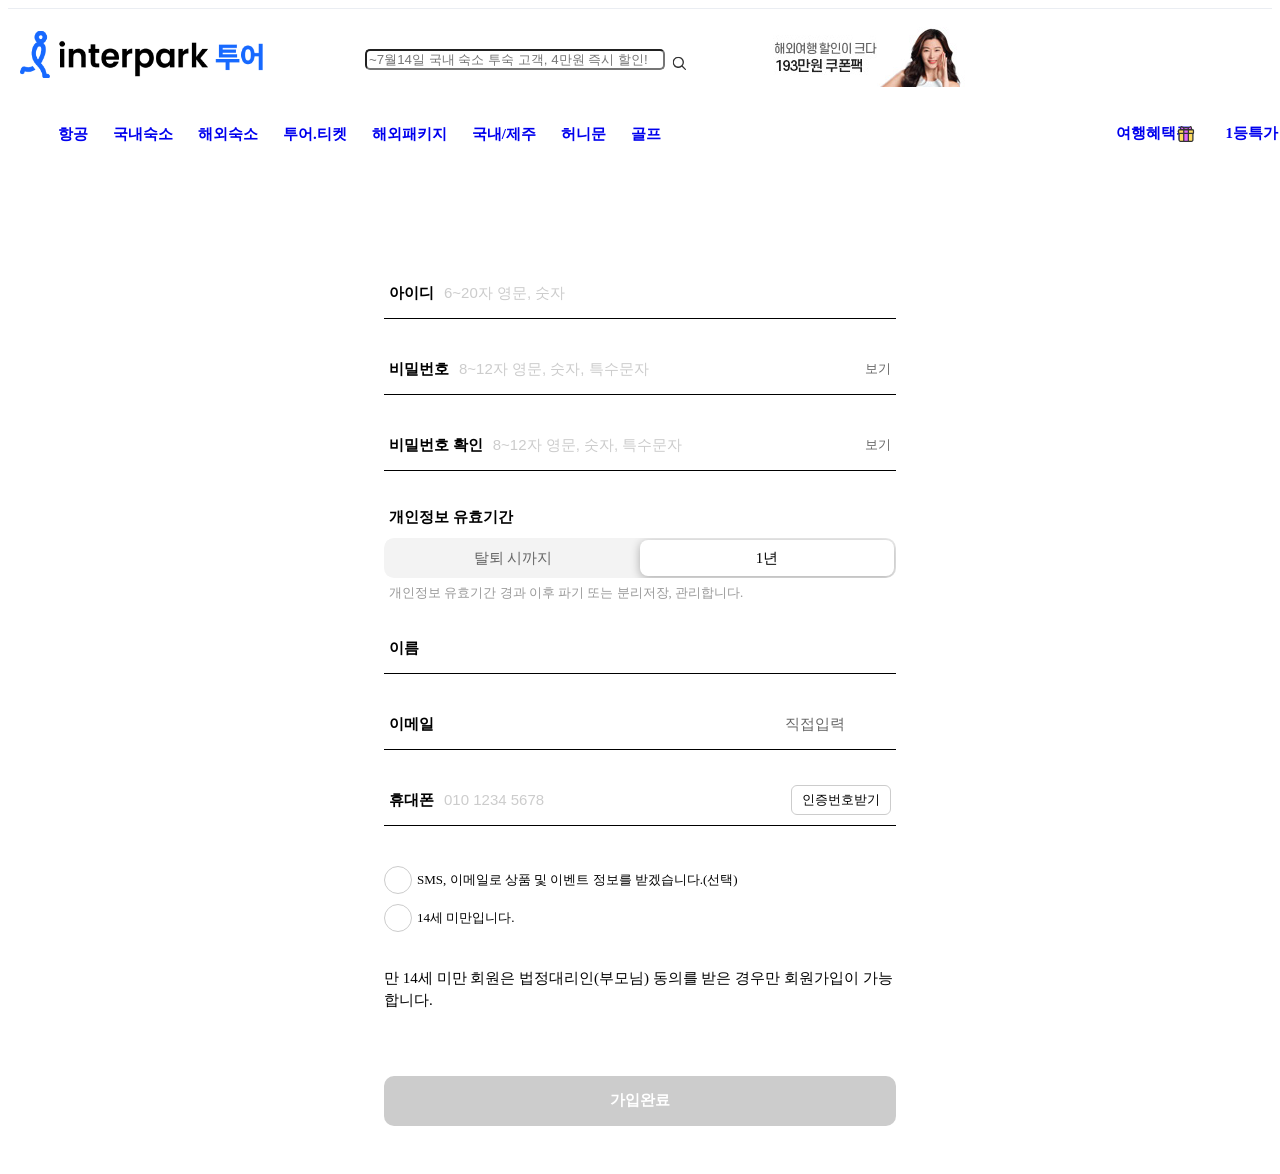
<file: join.html>
<!DOCTYPE html>
<html lang="en">

<head>
    <meta charset="UTF-8">
    <meta name="viewport" content="width=device-width, initial-scale=1.0">
    <link rel="stylesheet" href="resources/css/herder.css">
    <link rel="stylesheet" href="resources/css/join.css">
    <title>Document</title>
</head>

<body>
    <header class="tourHeader1">
        <div class="gatewayWrapper">
          <div class="gatewayInterGate">
            <!-- <nav class="navbar navbar-expand-lg navbar-light bg-light">
              <ul class="navbar-nav">
                <li class="nav-item active">
                  <a href="https://www.interpark.com/">홈</a>
                </li>
                <li class="nav-item">
                  <a href="http://tour.interpark.com">투어</a>
                </li>
                <li class="nav-item">
                  <a href="http://ticket.interpark.com">티켓</a>
                </li>
                <li class="nav-item">
                  <a href="http://shop.interpark.com">쇼핑</a>
                </li>
                <li class="nav-item">
                  <a href="http://book.interpark.com">도서</a>
                </li>
              </ul>
            </nav> -->
            <!-- <nav class="navbar navbar-expand-lg navbar-light bg-light">
              <ul class="navbar-nav">
                <li class="nav-item active">
                  <a href="javascript:;" onclick="goLoginGN();">로그인</a>
                </li>
                <li class="nav-item">
                  <a href="https://member.interpark.com/signup">회원가입</a>
                </li>
                <li class="nav-item">
                  <a href="https://tour.interpark.com/mypage/">마이페이지</a>
                  <div id="divHeaderMypage" class="gatewaySub" style="display: none;">
                  </div> -->
                <!-- </li>
                <li class="nav-item">
                  <a href="http://tour.interpark.com/customer/">고객센터</a>
                </li>
                <li class="nav-item">
                  <a href="http://tour.interpark.com/freeya/">여행정보</a>
                </li>
                <li class="nav-item">
                  <a href="http://tour.interpark.com/corp/">법인/단체여행</a>
                </li> -->
              </ul>
            </nav>
          </div>
        </div>
        <div class="headWrapper">
          <div class="headInner">
            <nav class="navbar navbar-light bg-light">
              <!--인터파크 로고-->
              <h1 class="headerLogo">
                <a href="http://tour.interpark.com">
                  <img src="/resources/images/인터파크로고.png" alt="">
                </a>
              </h1>
          </div>
          <div class="headerserch">
            <input class="headerserch1" type="search" placeholder="~7월14일 국내 숙소 투숙 고객, 4만원 즉시 할인!">
            <!-- <button class="headerserch2" type="submit"><i class="fa fa-search"></i></button> -->
            <a class="headerserch2" href="#"><img class="aa" src="/resources/images/btn_search.svg" alt=""></a>
          </div>
          <div class="headerbanner">
            <a href="https://events.interpark.com/exhibition?exhibitionCode=230405006"><img
                src="resources/images/헤더배너.jpg"></a>
          </div>
          </nav>
        </div>
        <div class="navigationWrapper">
          <nav class="navbar navbar-expand-lg navbar-light bg-light">
            <div class="navigationInner">
              <div class="localNavigation">
                <ul class="navbar-nav">
                  <li class="nav-item active">
                    <a href="http://sky.interpark.com">항공</a>
                  </li>
                  <li class="nav-item">
                    <a href="http://travel.interpark.com">국내숙소</a>
                  </li>
                  <li class="nav-item">
                    <a href="https://travel.interpark.com/hotel/main">해외숙소</a>
                  </li>
                  <li class="nav-item">
                    <a href="https://travel.interpark.com/voucher">투어.티켓</a>
                  </li>
                  <li class="nav-item">
                    <a href="https://travel.interpark.com/tour/main/package">해외패키지</a>
                  </li>
                  <li class="nav-item">
                    <a href="https://travel.interpark.com/tour/main/domestic">국내/제주</a>
                  </li>
                  <li class="nav-item">
                    <a href="https://travel.interpark.com/tour/main/honey">허니문</a>
                  </li>
                  <li class="nav-item">
                    <a href="https://travel.interpark.com/tour/main/golf">골프</a>
                  </li>
                </ul>
              </div>
              <div class="seasonNavigation">
                <ul class="navbar-nav">
                  <li class="nav-item active">
                    <a href="http://tour.interpark.com/EasyPack/main" class="seasonBannertravel">여행혜택존</a>
                    <img class="first" src="/resources/images/banner-travel.svg">
                  </li>
                  <li class="nav-item">
                    <a href="https://events.interpark.com/exhibition?exhibitionCode=230405006"
                      class="seasonNavigationtrophy">1등특가</a>
                    <img class="second" src="/resources/images/banner-trophy.svg">
                  </li>
                </ul>
              </div>
            </div>
          </nav>
        </div>
      </header>
    <div class="contents">
        <div class="contentWrapper registContent">
            <div class="uBlock">
                <div class="uInputArea">
                    <div class="col">
                        <div class="uInput"><label for="inputId">아이디</label>
                            <div class="inputBox"><input type="text" id="inputId" class="inputText"
                                    placeholder="6~20자 영문, 숫자" tabindex="1" value=""><button type="button"
                                    class="btnDel" aria-label="삭제"></button></div>
                        </div>
                    </div>
                </div>
                <div class="uErrorText" style="display: block;"></div>
            </div>
            <div class="uBlock">
                <div class="uInputArea">
                    <div class="col">
                        <div class="uInput"><label for="inputPw">비밀번호</label>
                            <div class="inputBox"><input type="password" id="inputPw" class="inputText"
                                    placeholder="8~12자 영문, 숫자, 특수문자" tabindex="2" value=""><button type="button"
                                    class="btnDel" aria-label="삭제"></button></div>
                        </div>
                    </div>
                    <div class="col">
                        <div class="uBtnArea"><button type="button" class="uBtn">보기</button></div>
                    </div>
                </div>
                <div class="uErrorText" style="display: block;"></div>
            </div>
            <div class="uBlock">
                <div class="uInputArea">
                    <div class="col">
                        <div class="uInput"><label for="inputPwConfirm">비밀번호 확인</label>
                            <div class="inputBox"><input type="password" id="inputPwConfirm" class="inputText"
                                    placeholder="8~12자 영문, 숫자, 특수문자" tabindex="3" value=""><button type="button"
                                    class="btnDel" aria-label="삭제"></button></div>
                        </div>
                    </div>
                    <div class="col">
                        <div class="uBtnArea"><button type="button" class="uBtn">보기</button></div>
                    </div>
                </div>
                <div class="uErrorText" style="display: block;"></div>
            </div>
            <div class="uBlock validPeriod">
                <div class="label">개인정보 유효기간</div>
                <div class="uRadioBox">
                    <div class="uRadio"><label><input type="radio" name="radio"><span class="text">탈퇴 시까지</span></label>
                    </div>
                    <div class="uRadio"><label><input type="radio" name="radio" checked=""><span
                                class="text">1년</span></label></div>
                </div>
                <div class="uNoticeText">개인정보 유효기간 경과 이후 파기 또는 분리저장, 관리합니다.</div>
            </div>
            <div class="uBlock">
                <div class="uInputArea">
                    <div class="col">
                        <div class="uInput"><label for="inputName">이름</label>
                            <div class="inputBox"><input type="text" id="inputName" class="inputText" tabindex="4"
                                    value=""><button type="button" class="btnDel" aria-label="삭제"></button></div>
                        </div>
                    </div>
                </div>
                <div class="uErrorText" style="display: block;"></div>
            </div>
            <div class="uBlock">
                <div class="uInputArea emailType">
                    <div class="col">
                        <div class="uInput"><label for="inputEmail">이메일</label>
                            <div class="inputBox"><input type="text" id="inputEmail" class="inputText" tabindex="5"
                                    value=""></div>
                        </div>
                    </div>
                    <div class="col selectCol">
                        <div class="uSelectBox"><label><select tabindex="6">
                                    <option value="direct">직접입력</option>
                                    <option value="naver.com">@naver.com</option>
                                    <option value="hanmail.net">@hanmail.net</option>
                                    <option value="gmail.com">@gmail.com</option>
                                    <option value="nate.com">@nate.com</option>
                                    <option value="hotmail.com">@hotmail.com</option>
                                </select></label></div>
                    </div>
                </div>
                <div class="uErrorText" style="display: block;"></div>
                <div class="accountValiBlock" style="display: none;">
                    <div class="accountGuide"></div>
                    <p class="blockText">동일 정보로 가입된 계정으로 로그인 하시겠습니까?</p><a href="#" class="btn btnArrow">로그인하기</a>
                </div>
            </div>
            <div class="uBlock">
                <div class="uInputArea">
                    <div class="col">
                        <div class="uInput"><label for="inputCellphone">휴대폰</label>
                            <div class="inputBox"><input type="text" id="inputCellphone" class="inputText"
                                    placeholder="010 1234 5678" tabindex="7" value=""><button type="button"
                                    class="btnDel" aria-label="삭제"></button></div>
                        </div>
                    </div>
                    <div class="col">
                        <div class="uBtnArea"><button type="button" class="uBtn borderType">인증번호받기</button></div>
                    </div>
                </div>
                <div class="uErrorText" style="display: none;">점유인증을 하여 휴대폰 번호를 등록해주세요. 등록한 번호는 로그인 이후 변경 가능합니다.</div>
                <div class="accountValiBlock" style="display: none;">
                    <div class="accountGuide"></div>
                    <p class="blockText">동일 정보로 가입된 계정으로 로그인 하시겠습니까?</p><a href="#" class="btn btnArrow">로그인하기</a>
                </div>
            </div>
            <div class="uBlock" style="display: none;">
                <div class="uInputArea">
                    <div class="col">
                        <div class="uInput"><label for="inputCertifyNum">인증번호</label>
                            <div class="inputBox"><input type="text" id="inputCertifyNum" class="inputText" tabindex="8"
                                    value=""><button type="button" class="btnDel" aria-label="삭제"></button></div>
                        </div>
                    </div>
                    <div class="col">
                        <div class="uBtnArea"><button type="button" class="uBtn borderType">재발송</button><button
                                type="button" class="uBtn borderType">확인</button></div>
                    </div>
                </div>
                <div class="certifyTime" style="display: none;">인증유효시간 <span classq="time">00:00</span></div>
            </div>
            <div class="uBlock checkBlock">
                <div class="uCheckbox"><label><input type="checkbox"><span class="text">SMS, 이메일로 상품 및 이벤트 정보를
                            받겠습니다.(선택)</span></label></div>
                <div class="uCheckbox"><label><input type="checkbox"><span class="text">14세 미만입니다.</span></label></div>
                <div class="uErrorText" style="display: none;">14세 미만 가입시 법정대리인 동의 필수 입니다.</div>
            </div>
            <div class="uBlock">
                <p class="blockText">만 14세 미만 회원은 법정대리인(부모님) 동의를 받은 경우만 회원가입이 가능합니다.</p>
            </div>
            <div class="uBlock" style="display: none;">
                <div class="uInputArea">
                    <div class="col">
                        <div class="uInput"><label for="inputAgreeName">이름</label>
                            <div class="inputBox"><input type="text" id="inputAgreeName" class="inputText"
                                    value=""><button type="button" class="btnDel" aria-label="삭제"></button></div>
                        </div>
                    </div>
                </div>
                <div class="uErrorText" style="display: block;"></div>
            </div>
            <div class="uBlock" style="display: none;">
                <div class="uInputArea emailType">
                    <div class="col">
                        <div class="uInput"><label for="inputAgreeEmail">이메일</label>
                            <div class="inputBox"><input type="text" id="inputAgreeEmail" class="inputText" value="">
                            </div>
                        </div>
                    </div>
                    <div class="col selectCol">
                        <div class="uSelectBox"><label><select>
                                    <option value="direct">직접입력</option>
                                    <option value="naver.com">@naver.com</option>
                                    <option value="hanmail.net">@hanmail.net</option>
                                    <option value="gmail.com">@gmail.com</option>
                                    <option value="nate.com">@nate.com</option>
                                    <option value="hotmail.com">@hotmail.com</option>
                                </select></label></div>
                    </div>
                </div>
                <div class="uErrorText" style="display: block;"></div>
            </div>
            <div class="uBlock agreeBlock" style="display: none;">
                <div class="uInputArea">
                    <div class="col"><span class="label">가입동의받기</span></div>
                    <div class="col">
                        <div class="uBtnArea"><button type="button" class="uBtn borderType sType">법정대리인 본인 인증</button>
                        </div>
                    </div>
                </div>
            </div>
            <div class="ubtnArea">
                <div class="col"><button type="button" class="uBtn point" disabled="">가입완료</button>
                </div>
            </div>
        </div>
    </div>
</body>

</html>
</file>
<file: resources/css/herder.css>
.contentWrapper {
    width: 100%;
    min-width: 32rem;
    margin: 0 auto;
}
.div {
    display: block;
}
.tourHeader1 {
    height: 185px;
}
.gatewayWrapper {
    background-color: #f4f6f9;
    border-bottom: 1px solid #eaedf2;
}
.gatewayInterGate{
    display: flex;
    justify-content: space-between;
    width: 1300px; margin: 0 auto;
    font-size: 13px;
}
ul{
    list-style: none;
}
.navbar-nav{
    display: flex;
    gap: 25px;
}
.navigationInner{
    font-size: 15px;
    font-weight: 800;
}
.headWrapper {
    display: flex;
    align-items: center;
    width: 1250px;
    height: 100px;
    margin: 0 auto;
    padding: 0;
}
.headerLogo {
    display: block;
    font-size: 2em;
    margin-block-start: 0.67em;
    margin-block-end: 0.67em;
    margin-inline-start: 0px;
    margin-inline-end: 0px;
    font-weight: bold;
}

.headerserch {
    
    z-index: 90;
    width: 400px;
    margin-left: 100px;
    display: block;
    align-items: center;
}

.headerserch1 {
    width: 300px;
    border-radius: 5px;
}
.headerserch2{
   position:  absolute;
    
}
.aa{
    width: 70%;
}
/*헤더 3번쨰 줄*/
.navigationInner {
    align-items: center;
    display: flex;
    justify-content: space-between;
    width: 1300px; margin: 0 auto;
    text-decoration:none;
}

.localNavigation > ul > li {
    display: inline-block;
    margin: 0;
    vertical-align: top;
}
.localNavigation > ul {
    margin: 0 10px;
}
.seasonNavigation {
    height: 50px;
    margin-right: 10px;
    box-sizing: border-box;
    text-align: right;
}
seasonNavigation .seasonBanner:not(:last-child) {
    margin-right: 30px;
}
.seasonNavigation .seasonBanner {
    display: inline-block;
    min-height: 50px;
    font-size: 0;
    vertical-align: top;
    box-sizing: border-box;
}
/* 여행혜택 + 선물 */
.active{
    display: flex;
}
.first{
    position: absolute;
    margin-left: 60px;
    width: 20px;
}
/* 여행혜택 + 1등특가 */
.seasonNavigation{
    margin-right: 30px;
    position: relative;
}
/* 1등특가 + 트로피 */
.nav-item{
    display: flex;
}
.second{
    position: absolute;
    margin-left: 60px;
    width: 20px;
}
.gatewayMenus {
    text-decoration:none;
    padding-left: 7px;
}
a {
    text-decoration:none;
}
.seasonBannertravel {
    padding-left: none;
    text-decoration:none;
    margin-right: 30px;
    min-height: 50px;
    height: 50px;
    margin-right: 10px;
       
}
.seasonNavigationtrophy {
    .seasonNavigation .seasonBanner {
        display: inline-block;
        min-height: 50px;
        font-size: 0;
        vertical-align: top;
        box-sizing: border-box;
    }
}





.itemTitle{
    font-weight: bold;
}
.itemSubText{
    font-size: 75%;
}
.itemThumImg{
    right: 15px;
    top: 17px;
    position: absolute;
}
</file>
<file: resources/css/join.css>
/*!
 _ _  _
| | || | interpark Member Platform v0.2.2
| | || | INTERPARK UI Development Team
`___'|_| /styles/pages/member/regist.scss

*/
.uBtn {
    display: block;
    width: 100%;
    height: 50px;
    padding-bottom: 1px;
    font-size: 15px;
    color: #000;
    background: #fff;
    border: 1px solid #ccc;
    border-radius: 10px;
    cursor: pointer;
  }
  
  .uBtn:disabled {
    color: #fff;
    font-weight: bold;
    background: #ccc;
    border: 0;
  }
  
  .uBtn.active {
    color: #fff;
    font-weight: bold;
    background: #333;
    border: 0;
  }
  
  .uBtn.active:disabled {
    background: #ccc;
  }
  
  .uBtn.point {
    color: #fff;
    font-weight: bold;
    background: #1769ff;
    border: 0;
  }
  
  .uBtn.point:disabled {
    background: #ccc;
  }
  
  .uInputArea {
    display: table;
    width: 100%;
    height: 30px;
    padding: 10px 0;
    border-bottom: 1px solid #000;
  }
  
  .uInputArea.emailType {
    position: relative;
    background: url("//openimage.interpark.com/member/common/icon/icon_arrow_down.png") 100% 50% no-repeat;
    background-size: 22px auto;
  }
  
  .uInputArea.emailType .uInput .inputBox .inputText {
    padding-right: 0;
  }
  
  .uInputArea.emailType .uSelectBox label {
    min-width: 106px;
    background: none;
  }
  
  .uInputArea.emailType .uSelectBox select {
    padding-left: 0;
  }
  
  .uInputArea.emailType.active .inputBox {
    padding-right: 60px;
  }
  
  .uInputArea.emailType.active .selectCol {
    position: absolute;
    top: 50%;
    right: 0;
    padding: 0;
    opacity: 0;
    margin-top: -15px;
  }
  
  .uInputArea.emailType.active .selectCol label {
    min-width: 0;
    width: 50px;
    height: 100%;
    padding: 0;
  }
  
  @media screen and (min-width: 769px) {
    .uInputArea.emailType.active .selectCol label {
      min-width: 130px;
      width: auto;
      height: 100%;
      padding: 0;
    }
  }
  
  .uInputArea .col {
    display: table-cell;
    vertical-align: top;
  }
  
  .uInputArea .col:first-child {
    width: 100%;
    padding-left: 5px;
  }
  
  .uInputArea .col:last-child {
    padding-right: 5px;
  }
  
  .uInputArea .label {
    display: inline-block;
    height: 30px;
    padding: 0;
    line-height: 30px;
  }
  
  .uInputArea .uInput:after {
    content: "";
    display: block;
    clear: both;
  }
  
  .uInputArea .uInput label {
    font-size: 15px;
    line-height: 30px;
    color: #000;
    float: left;
    font-weight: bold;
  }
  
  .uInputArea .uInput .inputBox {
    overflow: hidden;
    position: relative;
  }
  
  .uInputArea .uInput .inputBox .inputText {
    font-size: 15px;
    line-height: 30px;
    color: #000;
    display: block;
    width: 100%;
    height: 30px;
    padding: 0 25px 0 10px;
    box-sizing: border-box;
    border: 0;
    outline: 0;
    background: none;
  }
  
  .uInputArea .uInput .inputBox .inputText:-webkit-autofill, .uInputArea .uInput .inputBox .inputText:-webkit-autofill:hover, .uInputArea .uInput .inputBox .inputText:-webkit-autofill:focus, .uInputArea .uInput .inputBox .inputText:-webkit-autofill:active {
    -webkit-box-shadow: 0 0 0 30px #fff inset !important;
  }
  
  .uInputArea .uInput .inputBox .inputText::placeholder {
    font-size: 15px;
    line-height: 30px;
    color: #000;
    color: #ccc;
  }
  
  .uInputArea .uInput .inputBox .btnDel {
    display: none;
    position: absolute;
    bottom: 0;
    right: 0;
    width: 25px;
    height: 30px;
  }
  
  .uInputArea .uInput .inputBox .btnDel:after {
    position: absolute;
    top: 50%;
    left: 50%;
    width: 14px;
    height: 14px;
    margin: -7px 0 0 -7px;
    background: url("//openimage.interpark.com/member/common/icon/icon_delete.png") 0 0 no-repeat;
    background-size: 100% auto;
    content: "";
  }
  
  .uInputArea .uBtnArea {
    white-space: nowrap;
    font-size: 0;
  }
  
  .uInputArea .uBtnArea .uBtn {
    display: inline-block;
    width: auto;
    font-size: 13px;
    height: 30px;
    margin-left: 5px;
    color: #666;
    border: 0;
  }
  
  .uInputArea .uBtnArea .uBtn:first-child {
    margin-left: 0;
  }
  
  .uInputArea .uBtnArea .uBtn.borderType {
    min-width: 70px;
    padding-left: 10px;
    padding-right: 10px;
    box-sizing: border-box;
    border-radius: 6px;
    border: 1px solid #ccc;
    color: #000;
  }
  
  .uErrorText {
    font-size: 13px;
    line-height: 20px;
    color: #dc941b;
    margin-top: 5px;
    padding: 0 5px;
  }
  
  .uNoticeText {
    font-size: 13px;
    line-height: 20px;
    color: #999;
    margin-top: 5px;
    padding: 0 5px;
  }
  
  .uNoticeText.point {
    color: #dc941b;
  }
  
  .businessJoinNotice {
    font-size: 13px;
    line-height: 20px;
    color: #999;
    margin-top: 13px;
    padding: 0 5px;
  }
  
  .businessJoinNotice p {
    position: relative;
    padding-left: 8px;
  }
  
  .businessJoinNotice p::before {
    position: absolute;
    top: 8px;
    left: 0;
    display: inline-block;
    content: "";
    width: 3px;
    height: 3px;
    background-color: #999;
    border-radius: 100%;
  }
  
  .businessJoinNotice p a {
    color: #999;
    text-decoration: underline;
  }
  
  .uCheckbox {
    font-size: 0;
  }
  
  .uCheckbox:after {
    content: "";
    display: block;
    clear: both;
  }
  
  .uCheckbox.sType label {
    min-height: 23px;
  }
  
  .uCheckbox.sType .text {
    padding-top: 2px;
  }
  
  .uCheckbox.sType .text:after {
    width: 23px;
    height: 23px;
  }
  
  .uCheckbox input[type="checkbox"] {
    position: absolute;
    clip: rect(0, 0, 0, 0);
    pointer-events: none;
  }
  
  .uCheckbox input[type="checkbox"]:checked + .text:after {
    border-color: #1769ff;
    background-color: #1769ff;
    background-position: 0 100%;
  }
  
  .uCheckbox label {
    float: left;
    min-height: 28px;
  }
  
  .uCheckbox .text {
    font-size: 13px;
    line-height: 20px;
    color: #000;
    display: inline-block;
    position: relative;
    height: 100%;
    padding-top: 4px;
    padding-left: 33px;
    cursor: pointer;
  }
  
  .uCheckbox .text:after {
    background: url("//openimage.interpark.com/member/common/icon/icon_check_new.png") 0 0 no-repeat;
    background-size: 100% auto;
    content: "";
    position: absolute;
    top: 0;
    left: 0;
    width: 28px;
    height: 28px;
    box-sizing: border-box;
    border: 1px solid #ccc;
    background-color: #fff;
    background-position: 0 0;
    background-size: 100% auto;
    border-radius: 50%;
  }
  
  .uCheckbox .checkboxCont {
    overflow: hidden;
  }
  
  .uCheckbox .checkboxCont .uNoticeText {
    padding: 0;
  }
  
  .uCheckbox .btnLink {
    font-size: 15px;
    line-height: 20px;
    color: #666;
    display: inline-block;
    position: relative;
    padding-right: 20px;
    vertical-align: top;
  }
  
  .uCheckbox .btnLink:after {
    position: absolute;
    top: 50%;
    height: 15px;
    margin-top: -7.5px;
    background: url("//openimage.interpark.com/member/common/icon/icon_arrow_left.png") 0 0 no-repeat;
    background-size: 100% auto;
    content: "";
    width: 15px;
    right: 0;
  }
  
  .uCheckbox .btnLink.hasSmallLink:after {
    display: none;
  }
  
  .uCheckbox .btnLink em {
    font-size: 13px;
    line-height: 20px;
    color: #666;
    position: relative;
    display: inline-block;
    width: auto;
    margin-left: 10px;
  }
  
  .uCheckbox .btnLink em:after {
    position: absolute;
    top: 50%;
    height: 14px;
    margin-top: -7px;
    background: url("//openimage.interpark.com/member/common/icon/icon_arrow_left.png") 0 0 no-repeat;
    background-size: 100% auto;
    background-position: 50% 50%;
    content: "";
    width: 15px;
    right: -14px;
  }
  
  @media screen and (max-width: 420px) {
    .uCheckbox .btnLink em {
      margin-top: 10px;
      margin-left: 0;
    }
  }
  
  .label {
    font-size: 15px;
    line-height: 22px;
    color: #000;
    padding: 10px 0;
    font-weight: bold;
  }
  
  .uRadioBox {
    overflow: hidden;
    height: 40px;
    padding: 2px;
    box-sizing: border-box;
    border-radius: 10px;
    background: #f3f3f3;
  }
  
  .uRadioBox input[type="radio"] {
    position: absolute;
    clip: rect(0, 0, 0, 0);
    pointer-events: none;
  }
  
  .uRadioBox input[type="radio"]:checked + .text {
    background: #fff;
    color: #000;
    border-radius: 8px;
    box-shadow: 0 2px 10px 0 rgba(0, 0, 0, 0.3);
  }
  
  .uRadioBox .uRadio {
    font-size: 15px;
    line-height: 36px;
    color: #666;
    float: left;
    width: 50%;
    height: 100%;
    background: #f3f3f3;
    text-align: center;
  }
  
  .uRadioBox .uRadio label,
  .uRadioBox .uRadio .text {
    display: block;
    position: relative;
    height: 100%;
  }
  
  .uSelectBox label {
    display: inline-block;
    position: relative;
    min-width: 160px;
    height: 30px;
    vertical-align: top;
    background: url("//openimage.interpark.com/member/common/icon/icon_arrow_down.png") 100% 50% no-repeat;
    background-size: 22px auto;
  }
  
  .uSelectBox label select {
    padding: 0 14px 0 10px;
    height: 100%;
    border: 0;
    background: none;
    outline: 0;
    width: 100%;
    -webkit-appearance: none;
    appearance: none;
    font-size: 15px;
    line-height: 30px;
    color: #666;
  }
  
  button {
    -webkit-appearance: none;
    appearance: none;
    margin: 0;
    padding: 0;
    border: none;
    outline: none;
    background: transparent;
    -webkit-user-select: none;
    user-select: none;
    font-family: -apple-system, BlinkMacSystemFont, Roboto, "Droid Sans", "Helvetica Neue", "Apple SD Gothic Neo", "sans-serif", sans-serif;
  }
  
  button:active {
    opacity: .5;
  }
  
  select::-ms-expand {
    display: none;
  }
  
  .contentWrapper {
    padding: 0 20px;
  }
  
  @media screen and (min-width: 769px) {
    .contentWrapper {
      width: 500px;
      min-height: 800px;
      box-sizing: border-box;
      margin: 0 auto;
      padding: 0;
    }
  }
  
  .registContent {
    padding-top: 15px;
    padding-bottom: 40px;
  }
  
  @media screen and (min-width: 769px) {
    .registContent {
      padding-top: 75px;
    }
  }
  
  .registContent .uBlock {
    min-height: 76px;
  }
  
  .registContent .uBlock.checkBlock {
    min-height: 0;
    margin-top: 15px;
  }
  
  .registContent .uBlock.validPeriod {
    padding-bottom: 20px;
  }
  
  .registContent .uBlock.validPeriod .label {
    padding-left: 5px;
  }
  
  .registContent .uBlock .uCheckbox {
    margin-top: 10px;
  }
  
  .registContent .uBlock .uCheckbox:first-child {
    margin-top: 0;
  }
  
  .registContent .uBlock .uErrorText {
    display: none;
  }
  
  .registContent .uBlock .certifyTime {
    font-size: 13px;
    line-height: 20px;
    color: #dc941b;
    margin-top: 5px;
    padding: 0 5px;
    font-weight: bold;
  }
  
  .registContent .uBlock .blockText {
    padding: 20px 0;
    font-size: 15px;
    line-height: 22px;
  }
  
  .registContent .agreeBlock {
    min-height: auto;
  }
  
  .registContent .agreeBlock .uInputArea {
    border: 0;
  }
  
  .registContent .ubtnArea {
    margin-top: 45px;
  }
  
  .registContent .infoBlock {
    min-height: 0;
    padding: 0 5px 30px;
  }
  
  .registContent .infoList li {
    margin-top: 10px;
    font-size: 17px;
    line-height: 25px;
  }
  
  .registContent .infoList li:after {
    content: "";
    display: block;
    clear: both;
  }
  
  .registContent .infoList li:first-child {
    margin-top: 0;
  }
  
  .registContent .infoList li .title {
    float: left;
    padding-right: 10px;
    font-weight: bold;
  }
  
  .registContent .infoList li .text {
    overflow: hidden;
  }
  
  .registContent .accountValiBlock {
    margin-top: 25px;
    padding: 0 0 25px 5px;
  }
  
  .registContent .accountValiBlock .accountGuide {
    font-size: 13px;
    line-height: 20px;
    color: #dc941b;
    font-weight: bold;
  }
  
  .registContent .accountValiBlock .blockText {
    font-size: 13px;
    line-height: 20px;
    color: #000;
    padding: 10px 0;
  }
  
  .registContent .accountValiBlock .btnArrow {
    font-size: 13px;
    line-height: 20px;
    color: #000;
    display: inline-block;
    position: relative;
    padding-right: 8px;
    border-bottom: 1px solid #000;
  }
  
  .registContent .accountValiBlock .btnArrow:after {
    position: absolute;
    top: 50%;
    right: 0;
    width: 5px;
    height: 8px;
    margin-top: -4px;
    background: url("//openimage.interpark.com/member/common/icon/icon_btn_arrow.png") 0 0 no-repeat;
    background-size: 100% auto;
    content: "";
  }
  
  .completeContent {
    padding-bottom: 247px;
  }
  
  @media screen and (min-width: 769px) {
    .completeContent {
      padding-top: 24px;
    }
    .completeContent .title br {
      display: none;
    }
  }
  
  .completeContent .title {
    font-size: 24px;
    line-height: 37px;
    color: #000;
    margin-top: 120px;
    font-weight: bold;
    text-align: center;
  }
  
  .completeContent .text {
    font-size: 15px;
    line-height: 22px;
    color: #666;
    margin-top: 24px;
    text-align: center;
  }
  
  .completeContent .btnArea {
    display: table;
    width: 100%;
    margin-top: 30px;
  }
  
  .completeContent .btnArea .col {
    display: table-cell;
    width: 50%;
    padding: 0 5px;
  }
  
  .completeContent .btnArea .col:first-child {
    padding-left: 0;
  }
  
  .completeContent .btnArea .col:last-child {
    padding-right: 0;
  }
  
  .completeContent .bannerArea {
    margin-top: 30px;
  }
  
  .completeContent .bannerArea a {
    display: block;
  }
  
  .completeContent .bannerArea img {
    width: 100%;
  }
  
  .guideContent {
    padding-bottom: 247px;
  }
  
  @media screen and (min-width: 769px) {
    .guideContent .title br {
      display: none;
    }
  }
  
  .guideContent .title {
    font-size: 20px;
    line-height: 30px;
    color: #000;
    margin-top: 60px;
    font-weight: bold;
    text-align: center;
  }
  
  .guideContent .title span {
    display: block;
  }
  
  .guideContent .phrase {
    font-size: 15px;
    line-height: 22px;
    color: #666;
    margin-top: 24px;
    text-align: left;
  }
  
  .guideContent .phrase em {
    font-weight: bold;
  }
  
  .guideContent .btnArea {
    display: table;
    width: 100%;
    margin-top: 60px;
  }
  
  .guideContent .btnArea .col {
    display: table-cell;
    width: 50%;
    padding: 0 5px;
  }
  
  .guideContent .btnArea .col:first-child {
    padding-left: 0;
  }
  
  .guideContent .btnArea .col:last-child {
    padding-right: 0;
  }
  
  .guideContent .bannerArea {
    margin-top: 30px;
  }
  
  .guideContent .bannerArea a {
    display: block;
  }
  
  .guideContent .bannerArea img {
    width: 100%;
  }
  
  .guideContent .termsAgreeWrap .allAgree {
    padding-top: 24px;
    margin-top: 24px;
    border-top: 1px solid #ddd;
  }
  
  .guideContent .termsAgreeWrap .allAgree .text {
    font-weight: bold;
    font-size: 17px;
    line-height: 25px;
    color: #000;
  }
  
  .guideContent .termsAgreeWrap .termsBlock {
    margin-top: 10px;
    padding-left: 5px;
  }
  
  .guideContent .termsAgreeWrap .termsBlock .uCheckbox + .uCheckbox {
    margin-top: 15px;
  }
  
  .guideContent .termsAgreeWrap + .ubtnArea {
    margin-top: 45px;
  }
  
  .termsContent {
    padding-top: 25px;
    padding-bottom: 40px;
  }
  
  @media screen and (min-width: 769px) {
    .termsContent {
      padding-top: 75px;
    }
  }
  
  .termsContent .text {
    font-size: 15px;
    line-height: 22px;
    color: #666;
  }
  
  .termsContent .text + .termsAgreeWrap {
    margin-top: 45px;
  }
  
  .termsContent .uBlock {
    margin-top: 10px;
  }
  
  .termsContent .uBlock:first-child {
    margin-top: 0;
  }
  
  .termsContent .termsBlock {
    margin-top: 10px;
    padding-left: 5px;
  }
  
  .termsContent .termsBlock + .termsBlock {
    margin-top: 20px;
  }
  
  .termsContent .allAgree .text {
    font-size: 17px;
    line-height: 25px;
    color: #000;
    padding-top: 0;
    font-weight: bold;
  }
  
  .termsContent .termsItem .uCheckbox {
    margin-top: 15px;
  }
  
  .termsContent .termsItem .uCheckbox:first-child {
    margin-top: 0;
  }
  
  .termsContent .ubtnArea {
    margin-top: 45px;
  }
  
  .termsContent .termsDetailCont {
    margin: 15px 5px 0 0;
    padding: 0 15px;
    background: #f3f3f3;
    border-radius: 10px;
    display: none;
  }
  
  .termsContent .termsCont {
    padding: 15px 0;
  }
  
  .termsContent .termsCont:first-child {
    border-top: 0;
  }
  
  .termsContent .termsCont .title {
    font-size: 13px;
    line-height: 20px;
    color: #666;
  }
  
  .termsContent .termsCont .checkList {
    margin-top: 5px;
  }
  
  .termsContent .termsCont .checkList:after {
    content: "";
    display: block;
    clear: both;
  }
  
  .termsContent .termsCont .checkList li {
    float: left;
    width: 50%;
    margin-top: 5px;
  }
  
  .termsContent .termsCont .checkList + .uCheckbox {
    margin-top: 15px;
    margin-bottom: 10px;
    padding-top: 15px;
    border-top: 1px solid #ccc;
  }
  
  .termsContent .termsCont .uCheckbox .text {
    color: #666;
  }
  
  .termsContent .termsCont .uCheckbox + .title {
    margin-top: 20px;
  }
  
  .termsContent .termsCont .termsText {
    font-size: 11px;
    line-height: 17px;
    color: #999;
  }
  
  .termsContent .termsCont .termsText ul {
    margin-top: 10px;
  }
  
  .termsContent .termsCont .termsText li {
    margin-top: 10px;
  }
  
  .termsContent .businessCertifyArea {
    padding: 10px 0 40px;
  }
  
  .termsContent .businessCertifyArea .label {
    font-size: 17px;
    line-height: 25px;
    color: #000;
    padding-left: 5px;
  }
  
  .termsContent .termsPart {
    margin-top: 8px;
  }
  
  .termsContent .termsPart li a {
    font-size: 13px;
    color: #999;
  }
  
  .termsContent .termsPart li a.btnLink {
    padding-right: 15px;
  }
  
  .termsContent .termsPart li a.btnLink:after {
    width: 10px;
    margin-top: -5px;
  }
  
  .termsContent .choiceAgree .uCheckbox .checkboxCont > .btnLink {
    padding-right: 0;
  }
  
  .termsContent .choiceAgree .uCheckbox .checkboxCont > .btnLink:after {
    content: none;
  }
</file>
